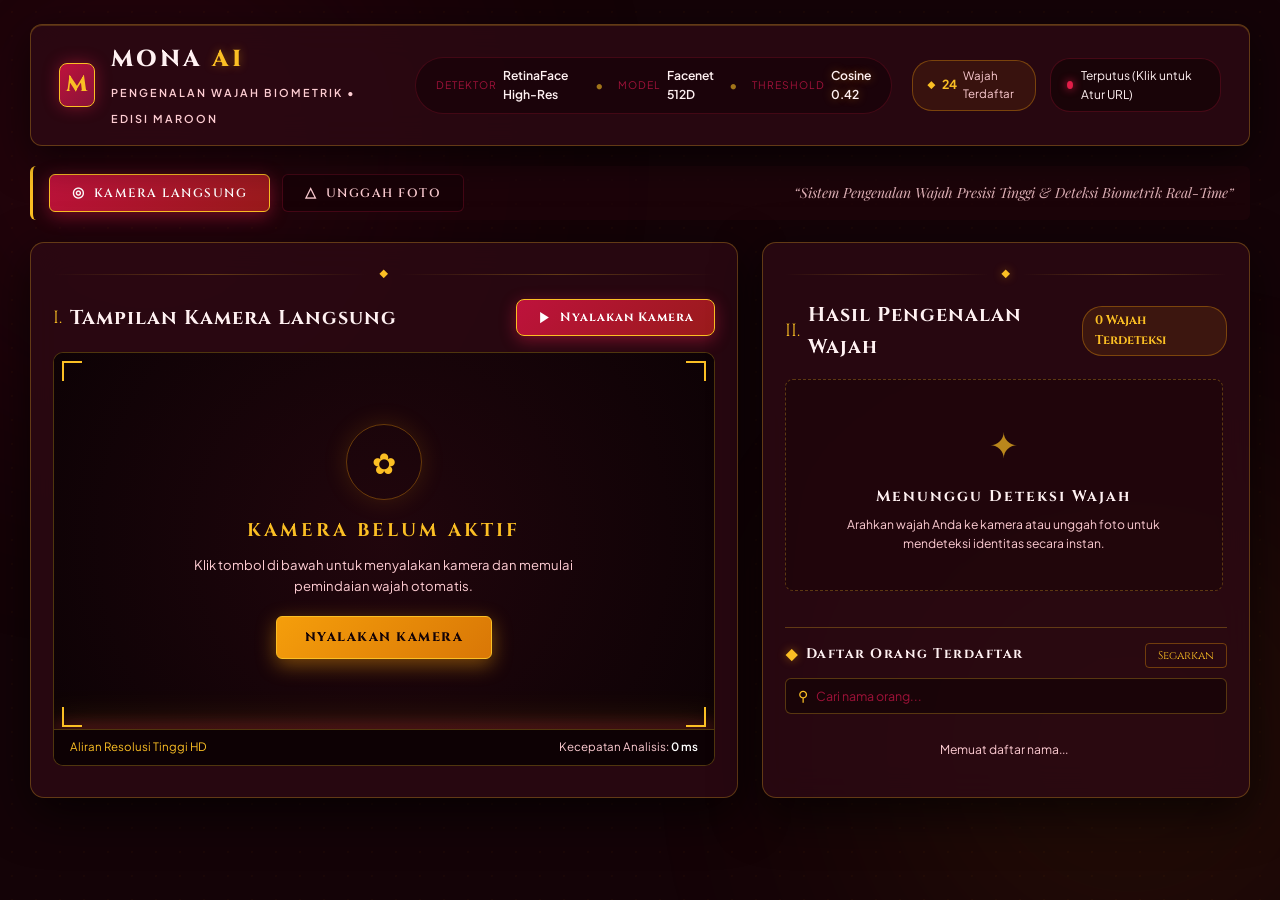
<file: index.html>
<!DOCTYPE html>
<html lang="id">
<head>
    <meta charset="UTF-8">
    <meta name="viewport" content="width=device-width, initial-scale=1.0">
    <title>MONA AI &bull; Sistem Pengenalan Wajah & Biometrik</title>
    <meta name="description" content="Sistem Pengenalan Wajah AI Mewah Bernuansa Merah Maroon & Emas Sampanye berbasis RetinaFace dan Facenet 512D">
    <link rel="preconnect" href="https://fonts.googleapis.com">
    <link rel="preconnect" href="https://fonts.gstatic.com" crossorigin>
    <link href="https://fonts.googleapis.com/css2?family=Cinzel:wght@500;600;700;800;900&family=Playfair+Display:ital,wght@0,500;0,600;0,700;1,400&family=Plus+Jakarta+Sans:wght@300;400;500;600;700&display=swap" rel="stylesheet">
    <link rel="stylesheet" href="style.css">
</head>
<body class="mona-atelier-body">
    <!-- Ambient Ruby Velvet Glow Background -->
    <div class="maroon-ambient-light light-1"></div>
    <div class="maroon-ambient-light light-2"></div>
    <div class="velvet-texture-overlay"></div>

    <div class="atelier-wrapper">
        <!-- Luxury Haute Couture Header -->
        <header class="atelier-header">
            <div class="atelier-brand">
                <div class="brand-crest">
                    <span class="crest-letter">M</span>
                </div>
                <div class="brand-titles">
                    <h1 class="brand-name">MONA <span class="gold-text">AI</span></h1>
                    <span class="brand-tagline">PENGENALAN WAJAH BIOMETRIK &bull; EDISI MAROON</span>
                </div>
            </div>

            <!-- Central Editorial Nav Badges -->
            <div class="atelier-spec-bar">
                <div class="spec-item">
                    <span class="spec-label">Detektor</span>
                    <span class="spec-val">RetinaFace High-Res</span>
                </div>
                <div class="spec-divider">&bull;</div>
                <div class="spec-item">
                    <span class="spec-label">Model</span>
                    <span class="spec-val">Facenet 512D</span>
                </div>
                <div class="spec-divider">&bull;</div>
                <div class="spec-item">
                    <span class="spec-label">Threshold</span>
                    <span class="spec-val gold-text">Cosine 0.42</span>
                </div>
            </div>

            <!-- Server Link & Vault Indicator -->
            <div class="atelier-nav-actions">
                <div class="archive-pill">
                    <span class="archive-icon">&#9670;</span>
                    <span class="archive-count" id="statPersons">24</span>
                    <span class="archive-label">Wajah Terdaftar</span>
                </div>

                <div class="server-pill" id="navStatus" onclick="configureServerUrl()" title="Pengaturan Server Backend">
                    <span class="ruby-status-dot offline"></span>
                    <span class="ruby-status-text">Menghubungkan...</span>
                </div>
            </div>
        </header>

        <!-- Mode Switcher -->
        <div class="editorial-mode-selector">
            <div class="mode-tabs">
                <button class="mode-btn active" id="btnWebcam" onclick="switchMode('webcam')">
                    <span class="mode-icon">&#9678;</span>
                    <span>KAMERA LANGSUNG</span>
                </button>
                <button class="mode-btn" id="btnUpload" onclick="switchMode('upload')">
                    <span class="mode-icon">&#9651;</span>
                    <span>UNGGAH FOTO</span>
                </button>
            </div>

            <div class="editorial-quote">
                &ldquo;Sistem Pengenalan Wajah Presisi Tinggi &amp; Deteksi Biometrik Real-Time&rdquo;
            </div>
        </div>

        <!-- Main Atelier Workspace: 2 Balanced Luxury Columns -->
        <main class="atelier-stage">
            <!-- Left Column: The Portrait Mirror Viewport -->
            <section class="mirror-card">
                <div class="card-ornament top-ornament">
                    <span class="ornament-line"></span>
                    <span class="ornament-diamond">&#9670;</span>
                    <span class="ornament-line"></span>
                </div>

                <div class="mirror-header">
                    <div class="mirror-title-group">
                        <span class="gold-roman">I.</span>
                        <h2 id="panelTitle">Tampilan Kamera Langsung</h2>
                    </div>

                    <div class="mirror-action-buttons" id="webcamControls">
                        <button class="btn-ruby-primary" id="btnStartCam" onclick="startWebcam()">
                            <svg width="15" height="15" viewBox="0 0 24 24" fill="currentColor">
                                <polygon points="5 3 19 12 5 21 5 3"/>
                            </svg>
                            <span>Nyalakan Kamera</span>
                        </button>
                        <button class="btn-ruby-danger hidden" id="btnStopCam" onclick="stopWebcam()">
                            <svg width="15" height="15" viewBox="0 0 24 24" fill="currentColor">
                                <rect x="6" y="6" width="12" height="12"/>
                            </svg>
                            <span>Hentikan Kamera</span>
                        </button>
                    </div>
                </div>

                <!-- Mirror Viewport Box -->
                <div class="mirror-viewport" id="videoContainer">
                    <div class="gilded-corner corner-tl"></div>
                    <div class="gilded-corner corner-tr"></div>
                    <div class="gilded-corner corner-bl"></div>
                    <div class="gilded-corner corner-br"></div>

                    <!-- Webcam Mirror -->
                    <div class="mirror-layer" id="webcamWrapper">
                        <video id="webcamVideo" autoplay playsinline muted></video>
                        <canvas id="overlayCanvas"></canvas>
                        <div class="crimson-scan-glow" id="scanLine"></div>

                        <div class="mirror-idle-screen" id="videoPlaceholder">
                            <div class="mirror-monogram-ring">
                                <span class="ring-crest">&#10047;</span>
                            </div>
                            <h3>KAMERA BELUM AKTIF</h3>
                            <p>Klik tombol di bawah untuk menyalakan kamera dan memulai pemindaian wajah otomatis.</p>
                            <button class="btn-gilded-gold" onclick="startWebcam()">NYALAKAN KAMERA</button>
                        </div>
                    </div>

                    <!-- Upload Mirror -->
                    <div class="upload-layer hidden" id="uploadWrapper">
                        <div class="editorial-upload-zone" id="uploadZone" onclick="document.getElementById('fileInput').click()">
                            <input type="file" id="fileInput" accept="image/*" class="hidden" onchange="handleFileUpload(event)">
                            <div class="upload-gold-crest">&#9825;</div>
                            <h3>UNGGAH FOTO / GAMBAR</h3>
                            <p>Tarik dan letakkan foto di sini, atau klik untuk memilih file</p>
                            <span class="upload-note">Format yang didukung: JPG, PNG, WEBP &bull; Maksimal 10 MB</span>
                        </div>

                        <div class="upload-result-container hidden" id="uploadedPreview">
                            <img id="uploadedImage" alt="Portrait">
                            <canvas id="uploadOverlayCanvas"></canvas>
                            <button class="btn-eject-portrait" onclick="removeUpload()">
                                &#10005; Hapus Foto
                            </button>
                        </div>
                    </div>

                    <!-- Mirror Footnote -->
                    <div class="mirror-footer">
                        <div class="mirror-spec-pill">
                            <span>Aliran Resolusi Tinggi HD</span>
                        </div>
                        <div class="latency-indicator">
                            Kecepatan Analisis: <span id="perfTime">0 ms</span>
                        </div>
                    </div>
                </div>
            </section>

            <!-- Right Column: Luxury Dossier & Identity Archive -->
            <section class="dossier-card">
                <div class="card-ornament top-ornament">
                    <span class="ornament-line"></span>
                    <span class="ornament-diamond gold-text">&#9670;</span>
                    <span class="ornament-line"></span>
                </div>

                <div class="dossier-header">
                    <div class="dossier-title-group">
                        <span class="gold-roman">II.</span>
                        <h2>Hasil Pengenalan Wajah</h2>
                    </div>

                    <div class="face-count-tag" id="faceCount">
                        0 Wajah Terdeteksi
                    </div>
                </div>

                <!-- Processing Velvet Bar -->
                <div class="analysis-ruby-loader hidden" id="processingIndicator">
                    <div class="ruby-pulse-orb"></div>
                    <span>Sedang menganalisis biometrik wajah (Facenet 512D)...</span>
                </div>

                <!-- Verified Results List -->
                <div class="results-scroll-container" id="resultsList">
                    <div class="mona-idle-box" id="emptyState">
                        <div class="idle-rose-icon">&#10022;</div>
                        <h3>Menunggu Deteksi Wajah</h3>
                        <p>Arahkan wajah Anda ke kamera atau unggah foto untuk mendeteksi identitas secara instan.</p>
                    </div>
                </div>

                <!-- Luxury Identity Registry -->
                <div class="archive-section">
                    <div class="archive-section-header">
                        <div class="archive-title">
                            <span class="gold-text">&#9670;</span>
                            <h3>Daftar Orang Terdaftar</h3>
                        </div>
                        <button class="btn-refresh-gold" id="btnRefreshDb" onclick="loadPersons()">Segarkan</button>
                    </div>

                    <div class="archive-search-box">
                        <span class="search-ornament">&#9906;</span>
                        <input type="text" id="searchPersons" placeholder="Cari nama orang...">
                    </div>

                    <div class="archive-roster" id="personsList">
                        <div class="loading-velvet">Memuat daftar nama...</div>
                    </div>
                </div>
            </section>
        </main>
    </div>

    <script src="app.js"></script>
</body>
</html>
</file>
<file: style.css>
/**
 * =====================================================================
 *  MONA AI &bull; ATELIER BIOMÉTRIQUE
 *  Theme: Merah Maroon / Crimson Burgundy & Champagne Gold
 * =====================================================================
 */

:root {
    --bg-deep-wine: #140307;
    --bg-maroon-dark: #22060d;
    --bg-card-velvet: rgba(45, 10, 20, 0.78);
    --bg-card-hover: rgba(62, 14, 28, 0.9);
    
    --ruby-primary: #be123c;
    --ruby-bright: #e11d48;
    --ruby-glow: rgba(225, 29, 72, 0.45);
    --ruby-subtle: rgba(225, 29, 72, 0.12);

    --gold-champagne: #f59e0b;
    --gold-bright: #fbbf24;
    --gold-glow: rgba(245, 158, 11, 0.45);
    --gold-border: rgba(245, 158, 11, 0.35);

    --border-velvet: rgba(225, 29, 72, 0.22);
    --border-gold-fine: rgba(251, 191, 36, 0.28);

    --text-silk: #fff1f2;
    --text-rose: #fecdd3;
    --text-dim: #9f1239;
    --text-muted: #fda4af;

    --font-serif-luxury: 'Cinzel', serif;
    --font-editorial: 'Playfair Display', serif;
    --font-sans: 'Plus Jakarta Sans', -apple-system, sans-serif;
}

*, *::before, *::after {
    margin: 0;
    padding: 0;
    box-sizing: border-box;
}

body.mona-atelier-body {
    background-color: var(--bg-deep-wine);
    color: var(--text-silk);
    font-family: var(--font-sans);
    min-height: 100vh;
    position: relative;
    overflow-x: hidden;
    line-height: 1.6;
    -webkit-font-smoothing: antialiased;
}

/* Ambient Maroon Velvet Glow */
.maroon-ambient-light {
    position: fixed;
    width: 600px;
    height: 600px;
    border-radius: 50%;
    filter: blur(140px);
    pointer-events: none;
    z-index: 0;
    opacity: 0.28;
}

.light-1 {
    top: -150px;
    left: -150px;
    background: radial-gradient(circle, #be123c 0%, transparent 70%);
}

.light-2 {
    bottom: -150px;
    right: -150px;
    background: radial-gradient(circle, #f59e0b 0%, transparent 70%);
    opacity: 0.18;
}

.velvet-texture-overlay {
    position: fixed;
    inset: 0;
    background-image: radial-gradient(rgba(245, 158, 11, 0.03) 1px, transparent 1px);
    background-size: 24px 24px;
    pointer-events: none;
    z-index: 1;
}

.atelier-wrapper {
    position: relative;
    z-index: 2;
    max-width: 1540px;
    margin: 0 auto;
    padding: 24px 30px 48px;
}

.gold-text {
    color: var(--gold-bright);
    text-shadow: 0 0 10px var(--gold-glow);
}

/* =====================================================================
   HEADER HAUTE COUTURE
   ===================================================================== */
.atelier-header {
    display: flex;
    align-items: center;
    justify-content: space-between;
    gap: 20px;
    padding: 16px 28px;
    background: var(--bg-card-velvet);
    border: 1px solid var(--border-gold-fine);
    border-radius: 12px;
    backdrop-filter: blur(16px);
    box-shadow: 0 12px 40px rgba(0, 0, 0, 0.6), inset 0 1px 0 rgba(251, 191, 36, 0.2);
    margin-bottom: 20px;
}

.atelier-brand {
    display: flex;
    align-items: center;
    gap: 16px;
}

.brand-crest {
    width: 44px;
    height: 44px;
    display: flex;
    align-items: center;
    justify-content: center;
    background: linear-gradient(135deg, #be123c, #881337);
    border: 1.5px solid var(--gold-bright);
    border-radius: 8px;
    box-shadow: 0 0 16px var(--ruby-glow);
}

.crest-letter {
    font-family: var(--font-serif-luxury);
    font-size: 1.4rem;
    font-weight: 800;
    color: var(--gold-bright);
}

.brand-name {
    font-family: var(--font-serif-luxury);
    font-size: 1.45rem;
    font-weight: 800;
    letter-spacing: 3px;
    color: var(--text-silk);
}

.brand-tagline {
    font-size: 0.68rem;
    font-weight: 600;
    color: var(--text-rose);
    letter-spacing: 2px;
}

/* Spec bar */
.atelier-spec-bar {
    display: flex;
    align-items: center;
    gap: 14px;
    background: rgba(20, 3, 7, 0.6);
    padding: 8px 20px;
    border: 1px solid rgba(225, 29, 72, 0.2);
    border-radius: 30px;
}

.spec-item {
    display: flex;
    align-items: center;
    gap: 6px;
    font-size: 0.76rem;
}

.spec-label {
    color: var(--text-dim);
    text-transform: uppercase;
    font-size: 0.65rem;
    letter-spacing: 1px;
}

.spec-val {
    font-weight: 600;
    color: var(--text-silk);
}

.spec-divider {
    color: var(--gold-bright);
    opacity: 0.6;
}

/* Nav Actions */
.atelier-nav-actions {
    display: flex;
    align-items: center;
    gap: 14px;
}

.archive-pill {
    display: flex;
    align-items: center;
    gap: 6px;
    background: rgba(245, 158, 11, 0.08);
    border: 1px solid var(--gold-border);
    padding: 6px 14px;
    border-radius: 20px;
    font-size: 0.78rem;
}

.archive-icon {
    color: var(--gold-bright);
    font-size: 0.65rem;
}

.archive-count {
    font-weight: 700;
    color: var(--gold-bright);
}

.archive-label {
    color: var(--text-rose);
    font-size: 0.72rem;
}

.server-pill {
    display: flex;
    align-items: center;
    gap: 8px;
    padding: 7px 16px;
    background: rgba(20, 3, 7, 0.7);
    border: 1px solid var(--border-velvet);
    border-radius: 20px;
    cursor: pointer;
    font-size: 0.75rem;
    transition: all 0.25s ease;
}

.server-pill:hover {
    border-color: var(--ruby-bright);
    box-shadow: 0 0 14px var(--ruby-glow);
}

.ruby-status-dot {
    width: 8px;
    height: 8px;
    border-radius: 50%;
}

.ruby-status-dot.online {
    background: var(--gold-bright);
    box-shadow: 0 0 10px var(--gold-bright);
}

.ruby-status-dot.offline {
    background: #e11d48;
    box-shadow: 0 0 8px #e11d48;
}

/* =====================================================================
   EDITORIAL MODE SELECTOR
   ===================================================================== */
.editorial-mode-selector {
    display: flex;
    align-items: center;
    justify-content: space-between;
    margin-bottom: 22px;
    padding: 8px 16px;
    background: rgba(34, 6, 13, 0.6);
    border-left: 3px solid var(--gold-bright);
    border-radius: 6px;
}

.mode-tabs {
    display: flex;
    gap: 12px;
}

.mode-btn {
    display: flex;
    align-items: center;
    gap: 8px;
    background: rgba(20, 3, 7, 0.6);
    border: 1px solid var(--border-velvet);
    color: var(--text-rose);
    font-family: var(--font-serif-luxury);
    font-size: 0.76rem;
    font-weight: 600;
    letter-spacing: 1.5px;
    padding: 9px 22px;
    border-radius: 6px;
    cursor: pointer;
    transition: all 0.3s ease;
}

.mode-btn:hover {
    color: var(--text-silk);
    border-color: var(--gold-bright);
    background: rgba(245, 158, 11, 0.08);
}

.mode-btn.active {
    background: linear-gradient(135deg, #be123c, #991b1b);
    color: #ffffff;
    border-color: var(--gold-bright);
    box-shadow: 0 4px 18px var(--ruby-glow);
}

.mode-icon {
    font-size: 0.85rem;
}

.editorial-quote {
    font-family: var(--font-editorial);
    font-style: italic;
    font-size: 0.88rem;
    color: var(--text-rose);
    opacity: 0.85;
}

/* =====================================================================
   MAIN ATELIER STAGE
   ===================================================================== */
.atelier-stage {
    display: grid;
    grid-template-columns: 1.45fr 1fr;
    gap: 24px;
}

/* Cards */
.mirror-card, .dossier-card {
    background: var(--bg-card-velvet);
    border: 1px solid var(--border-gold-fine);
    border-radius: 14px;
    padding: 22px;
    position: relative;
    backdrop-filter: blur(16px);
    box-shadow: 0 16px 48px rgba(0, 0, 0, 0.65);
}

.top-ornament {
    display: flex;
    align-items: center;
    justify-content: center;
    gap: 12px;
    margin-bottom: 16px;
}

.ornament-line {
    flex: 1;
    height: 1px;
    background: linear-gradient(90deg, transparent, var(--border-gold-fine), transparent);
}

.ornament-diamond {
    color: var(--gold-bright);
    font-size: 0.7rem;
}

.gold-roman {
    font-family: var(--font-serif-luxury);
    font-size: 1.1rem;
    color: var(--gold-bright);
    margin-right: 8px;
}

.mirror-header, .dossier-header {
    display: flex;
    align-items: center;
    justify-content: space-between;
    margin-bottom: 16px;
}

.mirror-title-group, .dossier-title-group {
    display: flex;
    align-items: center;
}

.mirror-header h2, .dossier-header h2 {
    font-family: var(--font-serif-luxury);
    font-size: 1.25rem;
    font-weight: 700;
    letter-spacing: 1px;
    color: var(--text-silk);
}

/* Buttons */
.btn-ruby-primary {
    display: inline-flex;
    align-items: center;
    gap: 8px;
    padding: 9px 20px;
    background: linear-gradient(135deg, #be123c, #991b1b);
    border: 1px solid var(--gold-bright);
    border-radius: 8px;
    color: #ffffff;
    font-family: var(--font-serif-luxury);
    font-size: 0.76rem;
    font-weight: 700;
    letter-spacing: 1px;
    cursor: pointer;
    box-shadow: 0 4px 16px var(--ruby-glow);
    transition: all 0.25s ease;
}

.btn-ruby-primary:hover {
    background: linear-gradient(135deg, #e11d48, #be123c);
    transform: translateY(-1px);
    box-shadow: 0 6px 22px var(--ruby-glow);
}

.btn-ruby-danger {
    display: inline-flex;
    align-items: center;
    gap: 8px;
    padding: 9px 20px;
    background: rgba(34, 6, 13, 0.8);
    border: 1px solid #e11d48;
    border-radius: 8px;
    color: #fecdd3;
    font-family: var(--font-serif-luxury);
    font-size: 0.76rem;
    font-weight: 700;
    cursor: pointer;
    transition: all 0.25s ease;
}

.btn-ruby-danger:hover {
    background: #e11d48;
    color: #ffffff;
}

.btn-gilded-gold {
    background: linear-gradient(135deg, #f59e0b, #d97706);
    border: 1px solid #fbbf24;
    color: #140307;
    font-family: var(--font-serif-luxury);
    font-size: 0.78rem;
    font-weight: 800;
    letter-spacing: 1.5px;
    padding: 12px 28px;
    border-radius: 6px;
    cursor: pointer;
    box-shadow: 0 6px 20px var(--gold-glow);
    transition: all 0.25s ease;
}

.btn-gilded-gold:hover {
    transform: translateY(-2px);
    box-shadow: 0 8px 28px var(--gold-glow);
}

.btn-refresh-gold {
    background: transparent;
    border: 1px solid var(--gold-border);
    color: var(--gold-bright);
    font-family: var(--font-serif-luxury);
    font-size: 0.7rem;
    padding: 4px 12px;
    border-radius: 4px;
    cursor: pointer;
}

.btn-refresh-gold:hover {
    background: var(--gold-bright);
    color: #140307;
}

/* =====================================================================
   MIRROR VIEWPORT
   ===================================================================== */
.mirror-viewport {
    position: relative;
    background: #0d0205;
    border: 1.5px solid var(--border-gold-fine);
    border-radius: 10px;
    aspect-ratio: 16 / 10;
    overflow: hidden;
    display: flex;
    flex-direction: column;
}

/* Gilded Corners */
.gilded-corner {
    position: absolute;
    width: 20px;
    height: 20px;
    pointer-events: none;
    z-index: 10;
}

.corner-tl {
    top: 8px;
    left: 8px;
    border-top: 2px solid var(--gold-bright);
    border-left: 2px solid var(--gold-bright);
}

.corner-tr {
    top: 8px;
    right: 8px;
    border-top: 2px solid var(--gold-bright);
    border-right: 2px solid var(--gold-bright);
}

.corner-bl {
    bottom: 38px;
    left: 8px;
    border-bottom: 2px solid var(--gold-bright);
    border-left: 2px solid var(--gold-bright);
}

.corner-br {
    bottom: 38px;
    right: 8px;
    border-bottom: 2px solid var(--gold-bright);
    border-right: 2px solid var(--gold-bright);
}

/* Video & Canvas Layers */
.mirror-layer, .upload-layer {
    position: relative;
    flex: 1;
    width: 100%;
    height: 100%;
    overflow: hidden;
}

#webcamVideo {
    width: 100%;
    height: 100%;
    object-fit: cover;
    transform: scaleX(-1);
    display: block;
}

#overlayCanvas, #uploadOverlayCanvas {
    position: absolute;
    top: 0;
    left: 0;
    width: 100%;
    height: 100%;
    pointer-events: none;
    z-index: 8;
}

/* Crimson Laser Scan Glow */
.crimson-scan-glow {
    position: absolute;
    left: 0;
    width: 100%;
    height: 3px;
    background: linear-gradient(90deg, transparent, #e11d48, var(--gold-bright), #e11d48, transparent);
    box-shadow: 0 0 16px #e11d48, 0 0 32px var(--gold-bright);
    z-index: 9;
    animation: velvetScan 2.6s ease-in-out infinite alternate;
}

@keyframes velvetScan {
    0% { top: 3%; opacity: 0.3; }
    50% { opacity: 1; }
    100% { top: 96%; opacity: 0.3; }
}

/* Idle Screen */
.mirror-idle-screen {
    position: absolute;
    inset: 0;
    display: flex;
    flex-direction: column;
    align-items: center;
    justify-content: center;
    background: radial-gradient(circle at center, rgba(34, 6, 13, 0.95), #0d0205);
    text-align: center;
    padding: 24px;
    z-index: 6;
}

.mirror-monogram-ring {
    width: 76px;
    height: 76px;
    border: 1.5px solid var(--gold-border);
    border-radius: 50%;
    display: flex;
    align-items: center;
    justify-content: center;
    margin-bottom: 16px;
    box-shadow: 0 0 24px rgba(245, 158, 11, 0.15);
}

.ring-crest {
    font-size: 1.8rem;
    color: var(--gold-bright);
}

.mirror-idle-screen h3 {
    font-family: var(--font-serif-luxury);
    font-size: 1.15rem;
    letter-spacing: 3px;
    color: var(--gold-bright);
    margin-bottom: 8px;
}

.mirror-idle-screen p {
    font-size: 0.82rem;
    color: var(--text-rose);
    max-width: 420px;
    margin-bottom: 20px;
}

/* Upload zone */
.editorial-upload-zone {
    height: 100%;
    display: flex;
    flex-direction: column;
    align-items: center;
    justify-content: center;
    border: 2px dashed var(--border-gold-fine);
    margin: 16px;
    border-radius: 8px;
    cursor: pointer;
    background: rgba(20, 3, 7, 0.4);
    transition: all 0.25s ease;
}

.editorial-upload-zone:hover, .editorial-upload-zone.drag-over {
    border-color: var(--gold-bright);
    background: rgba(245, 158, 11, 0.05);
}

.upload-gold-crest {
    font-size: 2.2rem;
    color: var(--gold-bright);
    margin-bottom: 12px;
}

.editorial-upload-zone h3 {
    font-family: var(--font-serif-luxury);
    font-size: 1.05rem;
    letter-spacing: 2px;
    color: var(--text-silk);
    margin-bottom: 6px;
}

.editorial-upload-zone p {
    font-size: 0.8rem;
    color: var(--text-rose);
    margin-bottom: 8px;
}

.upload-note {
    font-size: 0.72rem;
    color: var(--gold-bright);
    letter-spacing: 1px;
}

.upload-result-container {
    position: relative;
    width: 100%;
    height: 100%;
    display: flex;
    align-items: center;
    justify-content: center;
    background: #0d0205;
}

#uploadedImage {
    max-width: 100%;
    max-height: 100%;
    object-fit: contain;
}

.btn-eject-portrait {
    position: absolute;
    top: 12px;
    right: 12px;
    background: rgba(20, 3, 7, 0.85);
    border: 1px solid #e11d48;
    color: #fecdd3;
    padding: 6px 14px;
    font-family: var(--font-serif-luxury);
    font-size: 0.7rem;
    border-radius: 4px;
    cursor: pointer;
    z-index: 12;
}

.btn-eject-portrait:hover {
    background: #e11d48;
    color: #ffffff;
}

/* Mirror Footer */
.mirror-footer {
    display: flex;
    align-items: center;
    justify-content: space-between;
    padding: 8px 16px;
    background: rgba(13, 2, 5, 0.95);
    border-top: 1px solid var(--border-gold-fine);
    font-size: 0.72rem;
    color: var(--text-rose);
    z-index: 11;
}

.mirror-spec-pill span {
    color: var(--gold-bright);
}

.latency-indicator span {
    color: #fff;
    font-weight: 600;
}

/* =====================================================================
   DOSSIER / ANALYSIS PANEL
   ===================================================================== */
.dossier-card {
    display: flex;
    flex-direction: column;
}

.face-count-tag {
    font-family: var(--font-serif-luxury);
    font-size: 0.78rem;
    font-weight: 700;
    color: var(--gold-bright);
    background: rgba(245, 158, 11, 0.1);
    border: 1px solid var(--gold-border);
    padding: 4px 12px;
    border-radius: 20px;
}

.analysis-ruby-loader {
    display: flex;
    align-items: center;
    gap: 10px;
    padding: 8px 14px;
    background: rgba(190, 18, 60, 0.15);
    border: 1px solid var(--ruby-bright);
    border-radius: 6px;
    margin-bottom: 14px;
    font-size: 0.75rem;
    color: var(--text-silk);
}

.ruby-pulse-orb {
    width: 10px;
    height: 10px;
    background: var(--ruby-bright);
    border-radius: 50%;
    box-shadow: 0 0 10px var(--ruby-bright);
    animation: orbPulse 1.2s ease-in-out infinite;
}

@keyframes orbPulse {
    0%, 100% { transform: scale(0.8); opacity: 0.5; }
    50% { transform: scale(1.2); opacity: 1; }
}

/* Results Scroll */
.results-scroll-container {
    flex: 1;
    min-height: 230px;
    max-height: 330px;
    overflow-y: auto;
    display: flex;
    flex-direction: column;
    gap: 12px;
    padding-right: 4px;
    margin-bottom: 18px;
}

.results-scroll-container::-webkit-scrollbar {
    width: 4px;
}
.results-scroll-container::-webkit-scrollbar-thumb {
    background: var(--gold-border);
    border-radius: 2px;
}

/* Idle State */
.mona-idle-box {
    display: flex;
    flex-direction: column;
    align-items: center;
    justify-content: center;
    padding: 36px 16px;
    text-align: center;
    border: 1px dashed var(--border-gold-fine);
    border-radius: 8px;
    background: rgba(20, 3, 7, 0.35);
}

.idle-rose-icon {
    font-size: 2.2rem;
    color: var(--gold-bright);
    opacity: 0.7;
    margin-bottom: 12px;
}

.mona-idle-box h3 {
    font-family: var(--font-serif-luxury);
    font-size: 0.95rem;
    letter-spacing: 2px;
    color: var(--text-silk);
    margin-bottom: 6px;
}

.mona-idle-box p {
    font-size: 0.76rem;
    color: var(--text-rose);
    max-width: 320px;
}

/* Result Card */
.mona-result-card {
    background: var(--bg-card-velvet);
    border: 1px solid var(--border-gold-fine);
    border-radius: 10px;
    padding: 14px 16px;
    transition: all 0.3s ease;
}

.mona-result-card:hover {
    background: var(--bg-card-hover);
    border-color: var(--gold-bright);
    box-shadow: 0 6px 24px rgba(245, 158, 11, 0.15);
}

.mona-result-card.recognized {
    border-left: 3px solid var(--gold-bright);
}

.mona-result-card.unknown {
    border-left: 3px solid #e11d48;
}

.card-upper {
    display: flex;
    align-items: center;
    justify-content: space-between;
    margin-bottom: 10px;
}

.card-profile {
    display: flex;
    align-items: center;
    gap: 12px;
}

.card-seal-avatar {
    width: 38px;
    height: 38px;
    display: flex;
    align-items: center;
    justify-content: center;
    font-family: var(--font-serif-luxury);
    font-size: 0.95rem;
    font-weight: 700;
    background: linear-gradient(135deg, #881337, #4c0519);
    border: 1.5px solid var(--gold-bright);
    border-radius: 50%;
    color: var(--gold-bright);
    box-shadow: 0 0 10px rgba(245, 158, 11, 0.2);
}

.card-subject-name {
    font-family: var(--font-editorial);
    font-size: 1.15rem;
    font-weight: 600;
    color: var(--text-silk);
    letter-spacing: 0.5px;
}

.card-cert-badge {
    font-family: var(--font-serif-luxury);
    font-size: 0.68rem;
    font-weight: 700;
    letter-spacing: 1px;
    padding: 3px 10px;
    border-radius: 14px;
}

.mona-result-card.recognized .card-cert-badge {
    background: rgba(245, 158, 11, 0.15);
    color: var(--gold-bright);
    border: 1px solid var(--gold-border);
}

.mona-result-card.unknown .card-cert-badge {
    background: rgba(225, 29, 72, 0.15);
    color: #fecdd3;
    border: 1px solid rgba(225, 29, 72, 0.4);
}

.card-metrics-row {
    display: flex;
    justify-content: space-between;
    font-size: 0.74rem;
    margin-bottom: 8px;
    color: var(--text-rose);
}

.metric-accuracy {
    color: var(--gold-bright);
    font-weight: 600;
}

.metric-distance {
    color: var(--text-dim);
}

.card-gold-bar-container {
    width: 100%;
    height: 4px;
    background: rgba(20, 3, 7, 0.6);
    border-radius: 2px;
    overflow: hidden;
}

.card-gold-bar {
    height: 100%;
    background: linear-gradient(90deg, #be123c, var(--gold-bright));
    border-radius: 2px;
    transition: width 0.3s ease;
}

/* =====================================================================
   ARCHIVE SECTION
   ===================================================================== */
.archive-section {
    border-top: 1px solid var(--border-gold-fine);
    padding-top: 14px;
}

.archive-section-header {
    display: flex;
    align-items: center;
    justify-content: space-between;
    margin-bottom: 10px;
}

.archive-title {
    display: flex;
    align-items: center;
    gap: 8px;
}

.archive-title h3 {
    font-family: var(--font-serif-luxury);
    font-size: 0.85rem;
    letter-spacing: 1.5px;
    color: var(--text-silk);
}

.archive-search-box {
    display: flex;
    align-items: center;
    background: rgba(20, 3, 7, 0.7);
    border: 1px solid var(--border-gold-fine);
    border-radius: 6px;
    padding: 6px 12px;
    margin-bottom: 10px;
}

.search-ornament {
    color: var(--gold-bright);
    margin-right: 8px;
    font-size: 0.85rem;
}

.archive-search-box input {
    background: transparent;
    border: none;
    outline: none;
    color: var(--text-silk);
    font-family: var(--font-sans);
    font-size: 0.78rem;
    width: 100%;
}

.archive-search-box input::placeholder {
    color: var(--text-dim);
}

.archive-roster {
    max-height: 180px;
    overflow-y: auto;
    display: grid;
    grid-template-columns: repeat(auto-fill, minmax(160px, 1fr));
    gap: 8px;
    padding-right: 4px;
}

.archive-roster::-webkit-scrollbar {
    width: 3px;
}
.archive-roster::-webkit-scrollbar-thumb {
    background: var(--gold-border);
}

.mona-archive-node {
    display: flex;
    align-items: center;
    gap: 8px;
    padding: 6px 10px;
    background: rgba(20, 3, 7, 0.5);
    border: 1px solid rgba(245, 158, 11, 0.15);
    border-radius: 6px;
    font-size: 0.74rem;
    transition: all 0.2s ease;
}

.mona-archive-node:hover {
    border-color: var(--gold-bright);
    background: rgba(245, 158, 11, 0.08);
}

.node-monogram {
    width: 20px;
    height: 20px;
    border-radius: 50%;
    background: #881337;
    border: 1px solid var(--gold-bright);
    color: var(--gold-bright);
    display: flex;
    align-items: center;
    justify-content: center;
    font-size: 0.62rem;
    font-weight: 700;
}

.node-name {
    color: var(--text-silk);
    white-space: nowrap;
    overflow: hidden;
    text-overflow: ellipsis;
}

.loading-velvet {
    grid-column: 1 / -1;
    text-align: center;
    padding: 16px;
    color: var(--text-rose);
    font-size: 0.76rem;
}

/* Utilities */
.hidden {
    display: none !important;
}

/* Responsive */
@media (max-width: 1024px) {
    .atelier-stage {
        grid-template-columns: 1fr;
    }
    .atelier-spec-bar {
        display: none;
    }
}

@media (max-width: 768px) {
    .atelier-wrapper {
        padding: 14px 16px;
    }
    .atelier-header {
        flex-direction: column;
        align-items: flex-start;
    }
    .atelier-nav-actions {
        width: 100%;
        justify-content: space-between;
    }
    .editorial-mode-selector {
        flex-direction: column;
        gap: 10px;
        align-items: stretch;
    }
    .mode-tabs {
        width: 100%;
    }
    .mode-btn {
        flex: 1;
        justify-content: center;
    }
    .editorial-quote {
        display: none;
    }
    .archive-roster {
        grid-template-columns: 1fr;
    }
}
</file>
